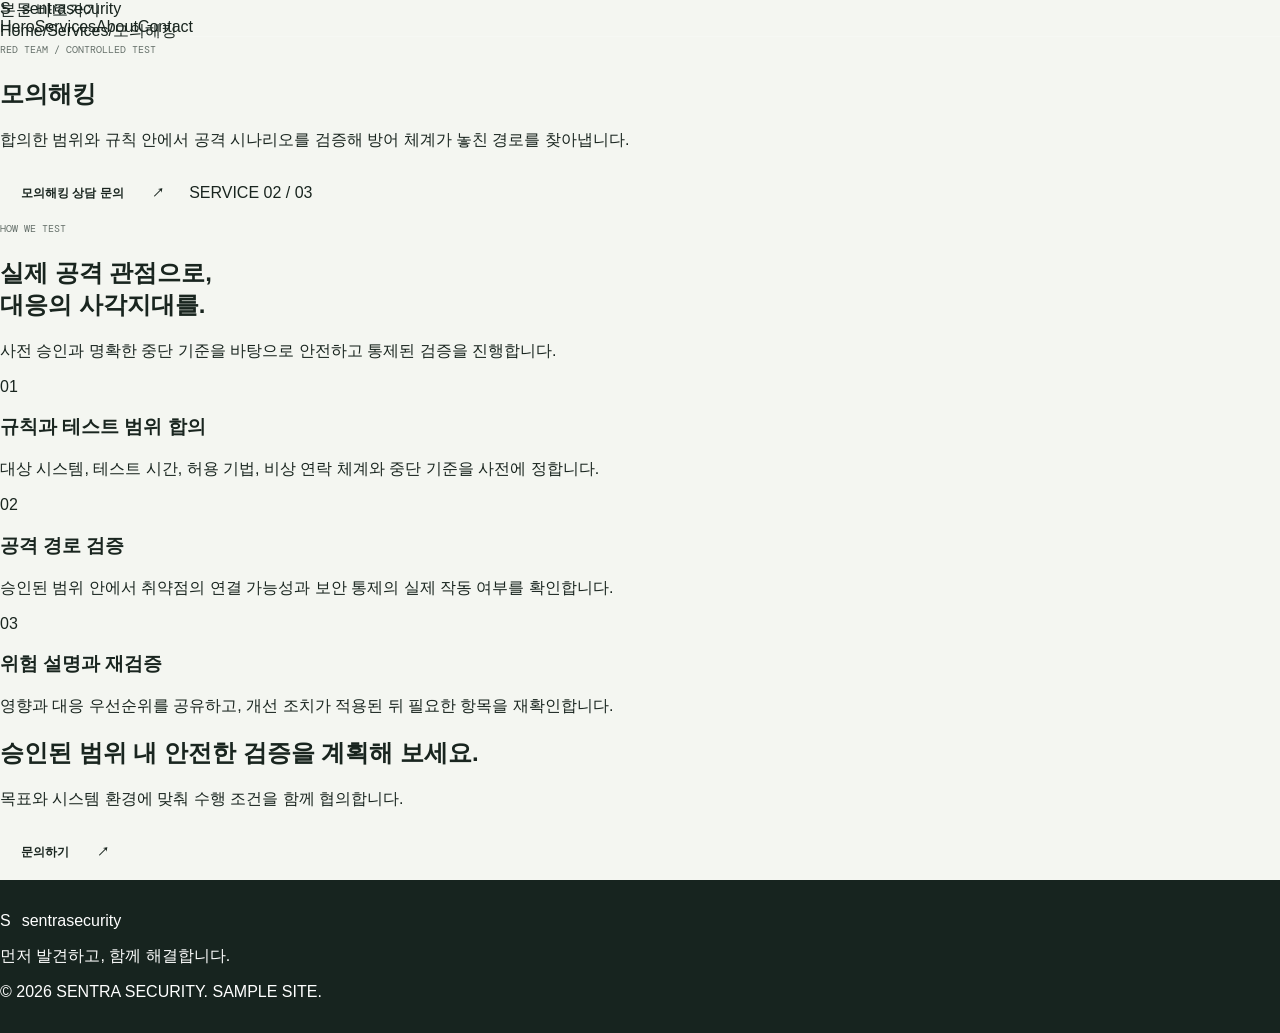
<file: penetration-testing.html>
<!doctype html>
<html lang="ko">
  <head>
    <meta charset="utf-8" />
    <meta name="viewport" content="width=device-width, initial-scale=1" />
    <meta name="theme-color" content="#173c31" />
    <meta name="description" content="합의된 범위 안에서 모의해킹을 수행해 공격 경로와 방어 체계의 개선점을 확인합니다." />
    <title>모의해킹 | Sentra Security</title>
    <link rel="preconnect" href="https://fonts.googleapis.com" />
    <link rel="preconnect" href="https://fonts.gstatic.com" crossorigin />
    <link href="https://fonts.googleapis.com/css2?family=DM+Mono:wght@400;500&family=IBM+Plex+Sans+KR:wght@400;500;600;700&family=Space+Grotesk:wght@400;500;600;700&display=swap" rel="stylesheet" />
    <link rel="stylesheet" href="style.css" />
    <script src="script.js" defer></script>
  </head>
  <body>
    <a class="skip-link" href="#main">본문 바로가기</a>
    <header class="site-header">
      <a class="brand" href="index.html#hero" aria-label="Sentra Security 홈"><span class="brand__mark" aria-hidden="true">S</span><span class="brand__name">sentra<span>security</span></span></a>
      <button class="menu-toggle" type="button" aria-controls="primary-navigation" aria-expanded="false" aria-label="메뉴 열기"><span aria-hidden="true"></span><span aria-hidden="true"></span></button>
      <nav class="primary-nav" id="primary-navigation" aria-label="주요 메뉴"><a href="index.html#hero">Hero</a><a href="index.html#services">Services</a><a href="index.html#about">About</a><a href="index.html#contact">Contact</a></nav>
    </header>
    <main id="main">
      <nav class="breadcrumb" aria-label="현재 위치"><a href="index.html">Home</a><span aria-hidden="true">/</span><a href="index.html#services">Services</a><span aria-hidden="true">/</span><span aria-current="page">모의해킹</span></nav>
      <section class="detail-hero" aria-labelledby="detail-title">
        <p class="eyebrow">RED TEAM / CONTROLLED TEST</p>
        <h1 id="detail-title">모의해킹</h1>
        <p class="detail-hero__lead">합의한 범위와 규칙 안에서 공격 시나리오를 검증해 방어 체계가 놓친 경로를 찾아냅니다.</p>
        <a class="button button--hero" href="index.html#contact">모의해킹 상담 문의 <span aria-hidden="true">↗</span></a>
        <span class="detail-hero__number">SERVICE 02 / 03</span>
      </section>
      <section class="detail-content" aria-labelledby="approach-title">
        <div><p class="eyebrow eyebrow--dark">HOW WE TEST</p><h2 id="approach-title">실제 공격 관점으로,<br />대응의 사각지대를.</h2><p class="detail-content__intro">사전 승인과 명확한 중단 기준을 바탕으로 안전하고 통제된 검증을 진행합니다.</p></div>
        <div class="detail-list">
          <article class="detail-item"><span>01</span><div><h3>규칙과 테스트 범위 합의</h3><p>대상 시스템, 테스트 시간, 허용 기법, 비상 연락 체계와 중단 기준을 사전에 정합니다.</p></div></article>
          <article class="detail-item"><span>02</span><div><h3>공격 경로 검증</h3><p>승인된 범위 안에서 취약점의 연결 가능성과 보안 통제의 실제 작동 여부를 확인합니다.</p></div></article>
          <article class="detail-item"><span>03</span><div><h3>위험 설명과 재검증</h3><p>영향과 대응 우선순위를 공유하고, 개선 조치가 적용된 뒤 필요한 항목을 재확인합니다.</p></div></article>
        </div>
      </section>
      <section class="detail-cta" aria-label="상담 문의"><div><h2>승인된 범위 내 안전한 검증을 계획해 보세요.</h2><p>목표와 시스템 환경에 맞춰 수행 조건을 함께 협의합니다.</p></div><a class="button button--contact" href="index.html#contact">문의하기 <span aria-hidden="true">↗</span></a></section>
    </main>
    <footer class="site-footer"><a class="brand brand--footer" href="index.html#hero" aria-label="Sentra Security 맨 위로"><span class="brand__mark" aria-hidden="true">S</span><span class="brand__name">sentra<span>security</span></span></a><p>먼저 발견하고, 함께 해결합니다.</p><span class="site-footer__copyright">© 2026 SENTRA SECURITY. SAMPLE SITE.</span></footer>
  </body>
</html>
</file>
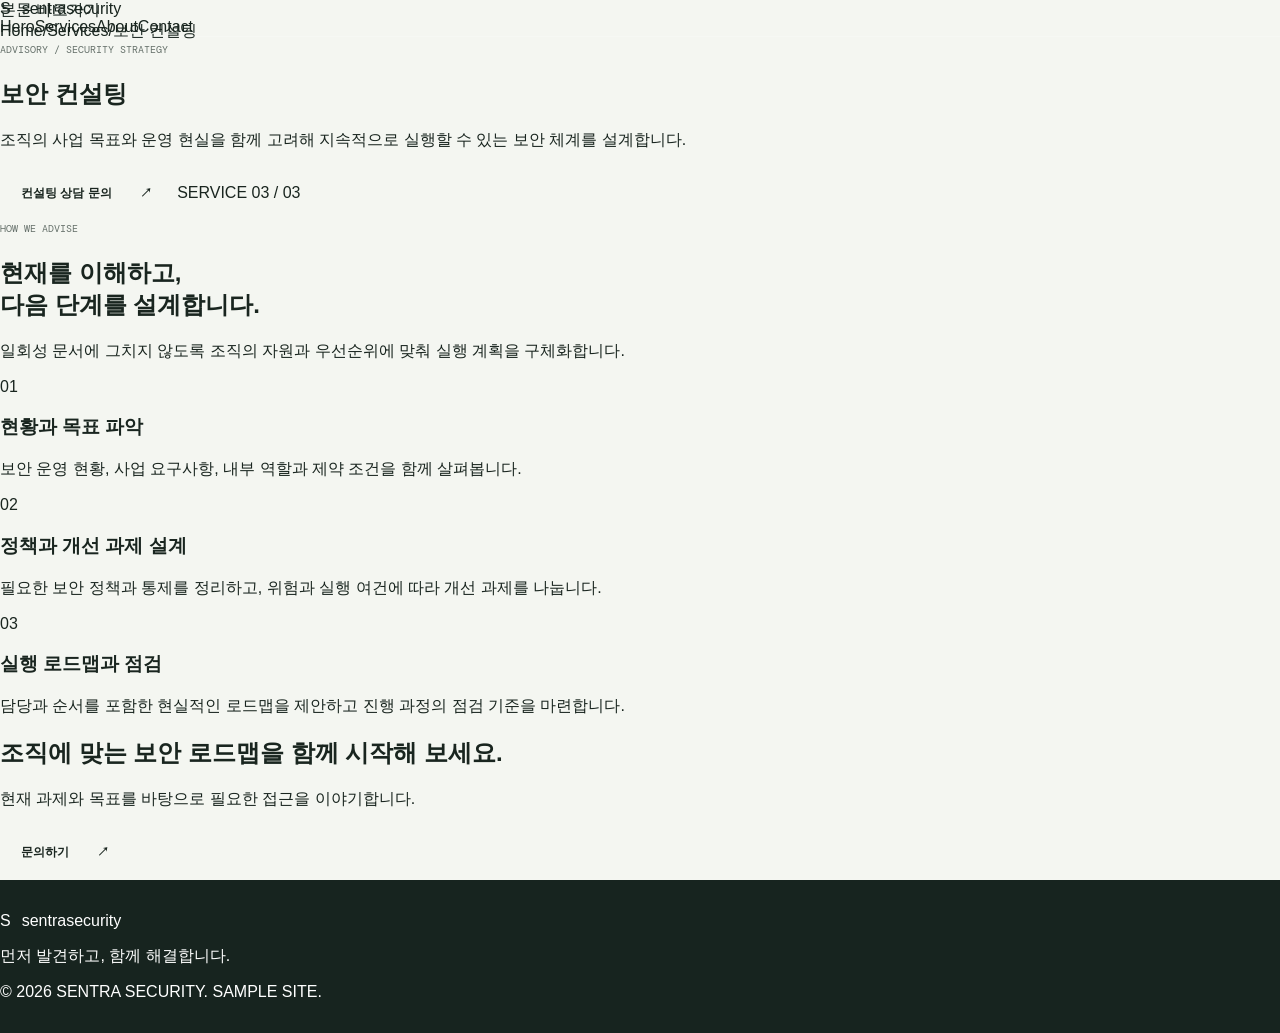
<file: security-consulting.html>
<!doctype html>
<html lang="ko">
  <head>
    <meta charset="utf-8" />
    <meta name="viewport" content="width=device-width, initial-scale=1" />
    <meta name="theme-color" content="#173c31" />
    <meta name="description" content="조직의 목표와 환경에 맞는 보안 정책과 실행 가능한 개선 로드맵을 함께 설계합니다." />
    <title>보안 컨설팅 | Sentra Security</title>
    <link rel="preconnect" href="https://fonts.googleapis.com" />
    <link rel="preconnect" href="https://fonts.gstatic.com" crossorigin />
    <link href="https://fonts.googleapis.com/css2?family=DM+Mono:wght@400;500&family=IBM+Plex+Sans+KR:wght@400;500;600;700&family=Space+Grotesk:wght@400;500;600;700&display=swap" rel="stylesheet" />
    <link rel="stylesheet" href="style.css" />
    <script src="script.js" defer></script>
  </head>
  <body>
    <a class="skip-link" href="#main">본문 바로가기</a>
    <header class="site-header">
      <a class="brand" href="index.html#hero" aria-label="Sentra Security 홈"><span class="brand__mark" aria-hidden="true">S</span><span class="brand__name">sentra<span>security</span></span></a>
      <button class="menu-toggle" type="button" aria-controls="primary-navigation" aria-expanded="false" aria-label="메뉴 열기"><span aria-hidden="true"></span><span aria-hidden="true"></span></button>
      <nav class="primary-nav" id="primary-navigation" aria-label="주요 메뉴"><a href="index.html#hero">Hero</a><a href="index.html#services">Services</a><a href="index.html#about">About</a><a href="index.html#contact">Contact</a></nav>
    </header>
    <main id="main">
      <nav class="breadcrumb" aria-label="현재 위치"><a href="index.html">Home</a><span aria-hidden="true">/</span><a href="index.html#services">Services</a><span aria-hidden="true">/</span><span aria-current="page">보안 컨설팅</span></nav>
      <section class="detail-hero" aria-labelledby="detail-title">
        <p class="eyebrow">ADVISORY / SECURITY STRATEGY</p>
        <h1 id="detail-title">보안 컨설팅</h1>
        <p class="detail-hero__lead">조직의 사업 목표와 운영 현실을 함께 고려해 지속적으로 실행할 수 있는 보안 체계를 설계합니다.</p>
        <a class="button button--hero" href="index.html#contact">컨설팅 상담 문의 <span aria-hidden="true">↗</span></a>
        <span class="detail-hero__number">SERVICE 03 / 03</span>
      </section>
      <section class="detail-content" aria-labelledby="approach-title">
        <div><p class="eyebrow eyebrow--dark">HOW WE ADVISE</p><h2 id="approach-title">현재를 이해하고,<br />다음 단계를 설계합니다.</h2><p class="detail-content__intro">일회성 문서에 그치지 않도록 조직의 자원과 우선순위에 맞춰 실행 계획을 구체화합니다.</p></div>
        <div class="detail-list">
          <article class="detail-item"><span>01</span><div><h3>현황과 목표 파악</h3><p>보안 운영 현황, 사업 요구사항, 내부 역할과 제약 조건을 함께 살펴봅니다.</p></div></article>
          <article class="detail-item"><span>02</span><div><h3>정책과 개선 과제 설계</h3><p>필요한 보안 정책과 통제를 정리하고, 위험과 실행 여건에 따라 개선 과제를 나눕니다.</p></div></article>
          <article class="detail-item"><span>03</span><div><h3>실행 로드맵과 점검</h3><p>담당과 순서를 포함한 현실적인 로드맵을 제안하고 진행 과정의 점검 기준을 마련합니다.</p></div></article>
        </div>
      </section>
      <section class="detail-cta" aria-label="상담 문의"><div><h2>조직에 맞는 보안 로드맵을 함께 시작해 보세요.</h2><p>현재 과제와 목표를 바탕으로 필요한 접근을 이야기합니다.</p></div><a class="button button--contact" href="index.html#contact">문의하기 <span aria-hidden="true">↗</span></a></section>
    </main>
    <footer class="site-footer"><a class="brand brand--footer" href="index.html#hero" aria-label="Sentra Security 맨 위로"><span class="brand__mark" aria-hidden="true">S</span><span class="brand__name">sentra<span>security</span></span></a><p>먼저 발견하고, 함께 해결합니다.</p><span class="site-footer__copyright">© 2026 SENTRA SECURITY. SAMPLE SITE.</span></footer>
  </body>
</html>
</file>
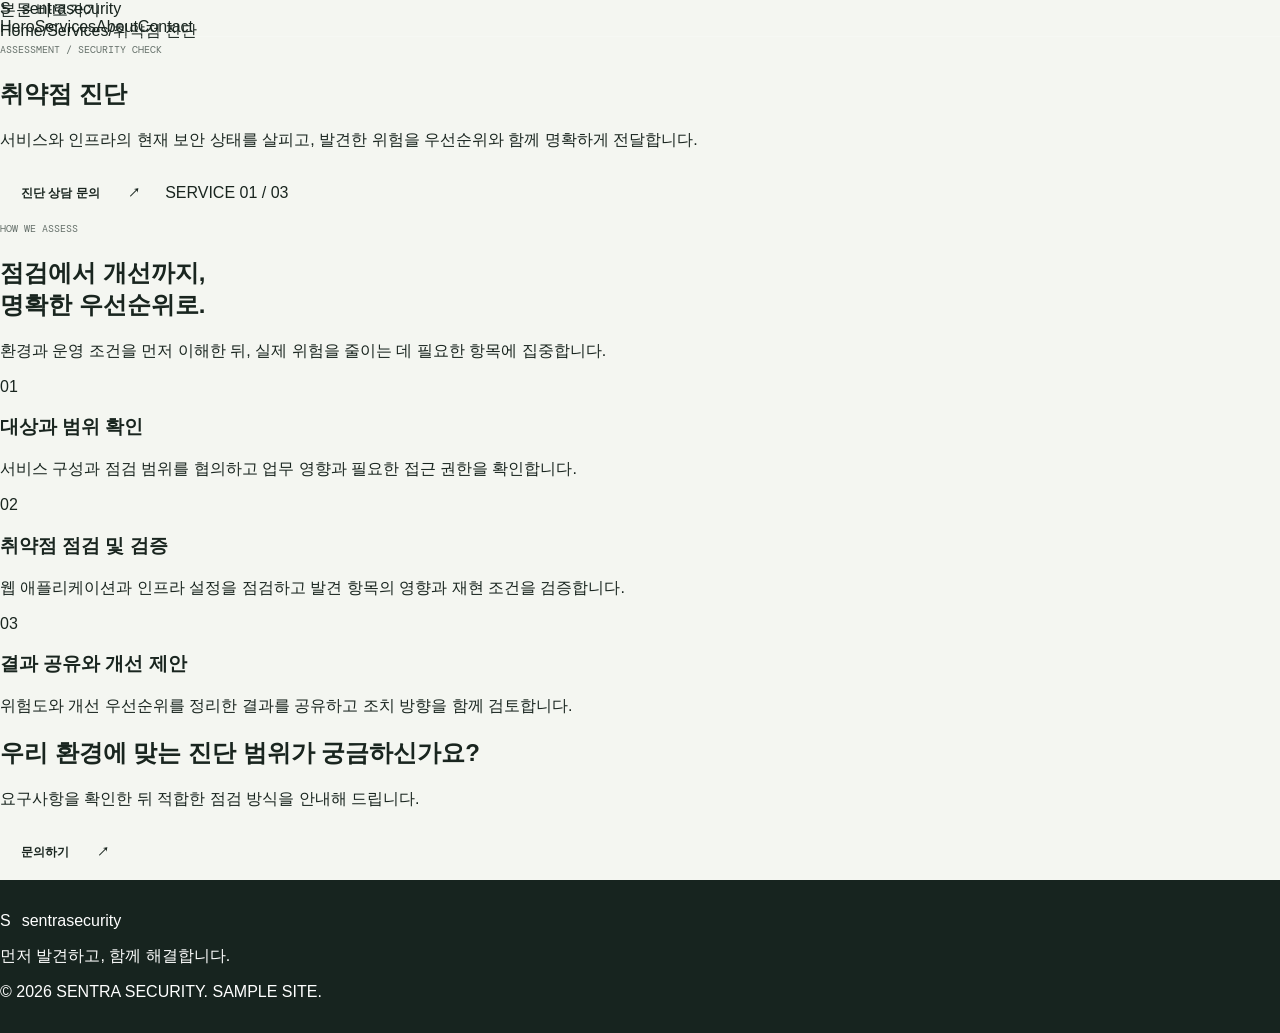
<file: vulnerability-assessment.html>
<!doctype html>
<html lang="ko">
  <head>
    <meta charset="utf-8" />
    <meta name="viewport" content="width=device-width, initial-scale=1" />
    <meta name="theme-color" content="#173c31" />
    <meta name="description" content="웹 서비스와 인프라의 취약점을 진단하고 실행 가능한 개선 우선순위를 제안합니다." />
    <title>취약점 진단 | Sentra Security</title>
    <link rel="preconnect" href="https://fonts.googleapis.com" />
    <link rel="preconnect" href="https://fonts.gstatic.com" crossorigin />
    <link href="https://fonts.googleapis.com/css2?family=DM+Mono:wght@400;500&family=IBM+Plex+Sans+KR:wght@400;500;600;700&family=Space+Grotesk:wght@400;500;600;700&display=swap" rel="stylesheet" />
    <link rel="stylesheet" href="style.css" />
    <script src="script.js" defer></script>
  </head>
  <body>
    <a class="skip-link" href="#main">본문 바로가기</a>
    <header class="site-header">
      <a class="brand" href="index.html#hero" aria-label="Sentra Security 홈"><span class="brand__mark" aria-hidden="true">S</span><span class="brand__name">sentra<span>security</span></span></a>
      <button class="menu-toggle" type="button" aria-controls="primary-navigation" aria-expanded="false" aria-label="메뉴 열기"><span aria-hidden="true"></span><span aria-hidden="true"></span></button>
      <nav class="primary-nav" id="primary-navigation" aria-label="주요 메뉴"><a href="index.html#hero">Hero</a><a href="index.html#services">Services</a><a href="index.html#about">About</a><a href="index.html#contact">Contact</a></nav>
    </header>
    <main id="main">
      <nav class="breadcrumb" aria-label="현재 위치"><a href="index.html">Home</a><span aria-hidden="true">/</span><a href="index.html#services">Services</a><span aria-hidden="true">/</span><span aria-current="page">취약점 진단</span></nav>
      <section class="detail-hero" aria-labelledby="detail-title">
        <p class="eyebrow">ASSESSMENT / SECURITY CHECK</p>
        <h1 id="detail-title">취약점 진단</h1>
        <p class="detail-hero__lead">서비스와 인프라의 현재 보안 상태를 살피고, 발견한 위험을 우선순위와 함께 명확하게 전달합니다.</p>
        <a class="button button--hero" href="index.html#contact">진단 상담 문의 <span aria-hidden="true">↗</span></a>
        <span class="detail-hero__number">SERVICE 01 / 03</span>
      </section>
      <section class="detail-content" aria-labelledby="approach-title">
        <div><p class="eyebrow eyebrow--dark">HOW WE ASSESS</p><h2 id="approach-title">점검에서 개선까지,<br />명확한 우선순위로.</h2><p class="detail-content__intro">환경과 운영 조건을 먼저 이해한 뒤, 실제 위험을 줄이는 데 필요한 항목에 집중합니다.</p></div>
        <div class="detail-list">
          <article class="detail-item"><span>01</span><div><h3>대상과 범위 확인</h3><p>서비스 구성과 점검 범위를 협의하고 업무 영향과 필요한 접근 권한을 확인합니다.</p></div></article>
          <article class="detail-item"><span>02</span><div><h3>취약점 점검 및 검증</h3><p>웹 애플리케이션과 인프라 설정을 점검하고 발견 항목의 영향과 재현 조건을 검증합니다.</p></div></article>
          <article class="detail-item"><span>03</span><div><h3>결과 공유와 개선 제안</h3><p>위험도와 개선 우선순위를 정리한 결과를 공유하고 조치 방향을 함께 검토합니다.</p></div></article>
        </div>
      </section>
      <section class="detail-cta" aria-label="상담 문의"><div><h2>우리 환경에 맞는 진단 범위가 궁금하신가요?</h2><p>요구사항을 확인한 뒤 적합한 점검 방식을 안내해 드립니다.</p></div><a class="button button--contact" href="index.html#contact">문의하기 <span aria-hidden="true">↗</span></a></section>
    </main>
    <footer class="site-footer"><a class="brand brand--footer" href="index.html#hero" aria-label="Sentra Security 맨 위로"><span class="brand__mark" aria-hidden="true">S</span><span class="brand__name">sentra<span>security</span></span></a><p>먼저 발견하고, 함께 해결합니다.</p><span class="site-footer__copyright">© 2026 SENTRA SECURITY. SAMPLE SITE.</span></footer>
  </body>
</html>
</file>
<file: style.css>
:root {
  color-scheme: light;
  --ink: #19251f;
  --muted: #66716b;
  --paper: #f4f6f1;
  --white: #fff;
  --green: #19392e;
  --lime: #d6ff54;
  --coral: #ff765e;
  --line: #dce2d9;
  --font-body: "Manrope", "Noto Sans KR", sans-serif;
  --font-mono: "DM Mono", monospace;
}

* {
  box-sizing: border-box;
}

html {
  scroll-behavior: smooth;
  scroll-padding-top: 24px;
}

body {
  margin: 0;
  background: var(--paper);
  color: var(--ink);
  font-family: var(--font-body);
  -webkit-font-smoothing: antialiased;
}

a {
  color: inherit;
  text-decoration: none;
}

a:focus-visible,
button:focus-visible {
  outline: 3px solid var(--coral);
  outline-offset: 5px;
}

.page-width {
  width: min(1240px, calc(100% - 112px));
  margin-inline: auto;
}

.section-pad {
  padding-block: 132px;
}

.hero {
  position: relative;
  display: flex;
  min-height: 760px;
  height: min(920px, 100svh);
  flex-direction: column;
  justify-content: center;
  overflow: hidden;
  background: #17241f;
  color: var(--white);
}

.hero-image,
.hero-shade {
  position: absolute;
  inset: 0;
  width: 100%;
  height: 100%;
}

.hero-image {
  object-fit: cover;
  object-position: center 55%;
  animation: image-arrive 1.1s ease-out both;
}

.hero-shade {
  background: rgba(10, 19, 15, 0.62);
}

.site-header {
  position: absolute;
  z-index: 2;
  top: 0;
  left: 0;
  width: 100%;
  border-bottom: 1px solid rgba(255, 255, 255, 0.2);
}

.header-inner {
  display: flex;
  width: min(1360px, calc(100% - 80px));
  height: 88px;
  align-items: center;
  justify-content: space-between;
  margin-inline: auto;
}

.brand {
  display: inline-flex;
  align-items: center;
  gap: 11px;
}

.brand-mark {
  display: grid;
  width: 35px;
  aspect-ratio: 1;
  place-items: center;
  background: var(--lime);
  color: var(--ink);
  font-size: 20px;
  font-weight: 800;
}

.brand-name {
  display: flex;
  flex-direction: column;
  gap: 2px;
  font-size: 15px;
  font-weight: 800;
  letter-spacing: 0;
  line-height: 1;
}

.brand-name span {
  font-family: var(--font-mono);
  font-size: 9px;
  font-weight: 400;
  letter-spacing: 0;
}

.site-nav {
  display: flex;
  align-items: center;
  gap: 38px;
  font-size: 12px;
  font-weight: 600;
}

.site-nav a {
  transition: color 160ms ease;
}

.site-nav a:hover {
  color: var(--lime);
}

.site-nav .nav-contact {
  display: inline-flex;
  min-height: 42px;
  align-items: center;
  gap: 15px;
  padding-inline: 17px;
  border: 1px solid rgba(255, 255, 255, 0.55);
}

.menu-toggle {
  display: none;
}

.menu-toggle[hidden] {
  display: none;
}

.hero-content {
  position: relative;
  z-index: 1;
  padding-top: 42px;
  animation: rise-in 700ms 100ms ease-out both;
}

.eyebrow {
  display: flex;
  align-items: center;
  gap: 10px;
  margin: 0;
  color: var(--muted);
  font-family: var(--font-mono);
  font-size: 10px;
  line-height: 1.6;
}

.eyebrow > span {
  display: inline-block;
  width: 7px;
  height: 7px;
  flex: 0 0 auto;
  border-radius: 50%;
  background: var(--coral);
}

.hero-eyebrow {
  color: rgba(255, 255, 255, 0.78);
}

.hero-eyebrow > span {
  background: var(--lime);
}

.hero h1 {
  margin: 28px 0 20px;
  font-size: 88px;
  font-weight: 700;
  letter-spacing: 0;
  line-height: 1.19;
}

.hero h1 em,
.section-heading h2 em,
.about-copy h2 em,
.contact h2 em {
  color: var(--lime);
  font-style: normal;
}

.hero-copy {
  margin: 0 0 32px;
  color: rgba(255, 255, 255, 0.82);
  font-size: 16px;
  line-height: 1.9;
}

.button {
  display: inline-flex;
  min-height: 54px;
  align-items: center;
  justify-content: center;
  gap: 28px;
  padding: 0 21px;
  font-size: 12px;
  font-weight: 700;
  transition: transform 180ms ease, background-color 180ms ease;
}

.button:hover {
  transform: translateY(-3px);
}

.button-lime {
  background: var(--lime);
  color: var(--ink);
}

.button-lime:hover {
  background: #e2ff83;
}

.hero-foot {
  position: absolute;
  right: 0;
  bottom: 27px;
  left: 0;
  z-index: 1;
  display: flex;
  justify-content: space-between;
  color: rgba(255, 255, 255, 0.65);
  font-family: var(--font-mono);
  font-size: 9px;
}

.services {
  background: var(--paper);
}

.section-heading {
  display: flex;
  align-items: flex-end;
  justify-content: space-between;
  gap: 48px;
}

.section-heading h2,
.about-copy h2,
.contact h2 {
  margin: 22px 0 0;
  font-size: 52px;
  font-weight: 700;
  letter-spacing: 0;
  line-height: 1.35;
}

.section-heading h2 em {
  color: var(--green);
}

.section-intro {
  margin: 0 0 6px;
  color: var(--muted);
  font-size: 13px;
  line-height: 1.9;
}

.service-grid {
  display: grid;
  grid-template-columns: repeat(3, minmax(0, 1fr));
  gap: 14px;
  margin-top: 64px;
}

.service-card {
  display: flex;
  min-height: 330px;
  flex-direction: column;
  align-items: flex-start;
  padding: 26px 27px 25px;
  border: 1px solid var(--line);
  background: rgba(255, 255, 255, 0.55);
  transition: border-color 180ms ease, transform 180ms ease, background-color 180ms ease;
}

.service-card:hover {
  transform: translateY(-5px);
  border-color: var(--green);
  background: var(--white);
}

.service-card-featured {
  border-color: var(--green);
  background: var(--green);
  color: var(--white);
}

.service-card-featured:hover {
  background: #214a3c;
}

.service-card-top {
  display: flex;
  width: 100%;
  align-items: center;
  justify-content: space-between;
  font-family: var(--font-mono);
  font-size: 11px;
}

.service-symbol {
  display: grid;
  width: 35px;
  aspect-ratio: 1;
  place-items: center;
  border: 1px solid var(--line);
  color: var(--green);
  font-size: 20px;
}

.service-card-featured .service-symbol {
  border-color: rgba(255, 255, 255, 0.35);
  color: var(--lime);
}

.service-kicker {
  margin: 29px 0 7px;
  color: var(--muted);
  font-family: var(--font-mono);
  font-size: 9px;
}

.service-card-featured .service-kicker {
  color: rgba(255, 255, 255, 0.65);
}

.service-card h3 {
  margin: 0;
  font-size: 23px;
  font-weight: 700;
}

.service-description {
  margin: 12px 0 24px;
  color: var(--muted);
  font-size: 12px;
  line-height: 1.85;
  word-break: keep-all;
}

.service-card-featured .service-description {
  color: rgba(255, 255, 255, 0.75);
}

.text-link {
  display: inline-flex;
  align-items: center;
  gap: 14px;
  margin-top: auto;
  padding-bottom: 5px;
  border-bottom: 1px solid currentColor;
  font-size: 11px;
  font-weight: 700;
  transition: gap 160ms ease, color 160ms ease;
}

.text-link:hover {
  gap: 20px;
  color: #537323;
}

.service-card-featured .text-link:hover {
  color: var(--lime);
}

.about {
  position: relative;
  overflow: hidden;
  background: var(--green);
  color: var(--white);
}

.about-layout {
  position: relative;
  display: grid;
  grid-template-columns: 0.8fr 1.2fr;
  gap: 72px;
}

.about-label .eyebrow {
  color: rgba(255, 255, 255, 0.7);
}

.about-index {
  margin: 70px 0 0;
  color: rgba(255, 255, 255, 0.9);
  font-family: var(--font-mono);
  font-size: 29px;
  line-height: 1.45;
}

.about-index span {
  color: var(--coral);
}

.about-copy {
  max-width: 620px;
}

.about-copy h2 {
  margin-top: 0;
}

.about-copy h2 em {
  color: var(--lime);
}

.about-copy > p {
  max-width: 560px;
  margin: 27px 0 0;
  color: rgba(255, 255, 255, 0.75);
  font-size: 13px;
  line-height: 2;
  word-break: keep-all;
}

.text-link-light {
  margin-top: 33px;
  color: var(--lime);
}

.text-link-light:hover {
  color: var(--white);
}

.about-stamp {
  position: absolute;
  right: 0;
  bottom: -56px;
  display: flex;
  width: 124px;
  height: 124px;
  align-items: center;
  justify-content: center;
  gap: 8px;
  border: 1px solid rgba(255, 255, 255, 0.25);
  border-radius: 50%;
  color: var(--lime);
  transform: rotate(-12deg);
}

.about-stamp > span {
  font-size: 43px;
  font-weight: 700;
}

.about-stamp small {
  font-family: var(--font-mono);
  font-size: 7px;
  line-height: 1.5;
}

.contact {
  background: var(--lime);
}

.contact .eyebrow > span {
  background: var(--coral);
}

.contact h2 em {
  color: var(--green);
}

.contact-note {
  margin: 21px 0 0;
  color: #4f5d3b;
  font-size: 13px;
}

.contact-layout {
  display: flex;
  align-items: flex-end;
  justify-content: space-between;
  gap: 56px;
}

.contact-details {
  display: flex;
  min-width: 300px;
  flex-direction: column;
  align-items: flex-start;
  gap: 14px;
  padding-bottom: 5px;
  font-size: 13px;
}

.contact-details .contact-email {
  display: inline-flex;
  align-items: center;
  gap: 14px;
  font-size: 20px;
  font-weight: 700;
}

.contact-details > p {
  margin: 6px 0 0;
  color: #4f5d3b;
  font-size: 11px;
  line-height: 1.8;
}

.contact-details small {
  font-size: 10px;
}

.site-footer {
  padding-block: 32px;
  background: #17241f;
  color: var(--white);
}

.footer-inner {
  display: flex;
  align-items: center;
  justify-content: space-between;
  gap: 30px;
}

.footer-inner > p {
  margin: 0;
  color: rgba(255, 255, 255, 0.65);
  font-family: var(--font-mono);
  font-size: 9px;
  line-height: 1.8;
}

.copyright {
  color: rgba(255, 255, 255, 0.65);
  font-family: var(--font-mono);
  font-size: 9px;
}

@keyframes rise-in {
  from {
    opacity: 0;
    transform: translateY(16px);
  }

  to {
    opacity: 1;
    transform: translateY(0);
  }
}

@keyframes image-arrive {
  from {
    opacity: 0.65;
    transform: scale(1.025);
  }

  to {
    opacity: 1;
    transform: scale(1);
  }
}

@media (max-width: 900px) {
  .page-width {
    width: min(100% - 64px, 720px);
  }

  .hero {
    min-height: 700px;
  }

  .section-pad {
    padding-block: 100px;
  }

  .service-grid {
    grid-template-columns: 1fr;
    gap: 10px;
    margin-top: 44px;
  }

  .service-card {
    min-height: 280px;
  }

  .about-layout {
    grid-template-columns: 0.65fr 1.35fr;
    gap: 38px;
  }

  .about-stamp {
    right: 0;
    bottom: -70px;
    width: 96px;
    height: 96px;
  }
}

@media (max-width: 760px) {
  html {
    scroll-padding-top: 16px;
  }

  .page-width {
    width: calc(100% - 40px);
  }

  .hero {
    min-height: 680px;
    height: 92svh;
    max-height: 820px;
  }

  .hero-image {
    object-position: 58% center;
  }

  .header-inner {
    width: calc(100% - 40px);
    height: 72px;
  }

  .menu-toggle {
    display: flex;
    width: 44px;
    height: 44px;
    flex-direction: column;
    align-items: center;
    justify-content: center;
    gap: 6px;
    border: 1px solid rgba(255, 255, 255, 0.5);
    background: transparent;
    color: var(--white);
    cursor: pointer;
  }

  .menu-toggle span {
    width: 17px;
    height: 1px;
    background: currentColor;
    transition: transform 160ms ease;
  }

  .menu-open .menu-toggle span:first-child {
    transform: translateY(3.5px) rotate(45deg);
  }

  .menu-open .menu-toggle span:last-child {
    transform: translateY(-3.5px) rotate(-45deg);
  }

  .site-nav {
    position: absolute;
    top: 72px;
    right: 0;
    left: 0;
    display: flex;
    flex-direction: column;
    align-items: stretch;
    gap: 0;
    padding: 8px 20px 18px;
    background: #17241f;
  }

  .js-ready .site-nav {
    display: none;
  }

  .js-ready .menu-open .site-nav {
    display: flex;
  }

  .site-nav > a {
    padding: 15px 0;
    border-bottom: 1px solid rgba(255, 255, 255, 0.15);
  }

  .site-nav .nav-contact {
    min-height: auto;
    justify-content: space-between;
    padding: 15px 0;
    border: 0;
  }

  .hero-content {
    padding-top: 42px;
  }

  .hero h1 {
    margin-top: 23px;
    font-size: 58px;
    line-height: 1.25;
  }

  .hero-copy {
    font-size: 14px;
  }

  .hero-foot {
    bottom: 20px;
    font-size: 7px;
  }

  .section-pad {
    padding-block: 82px;
  }

  .section-heading {
    align-items: flex-start;
    flex-direction: column;
    gap: 20px;
  }

  .section-heading h2,
  .about-copy h2,
  .contact h2 {
    font-size: 38px;
    line-height: 1.4;
  }

  .section-intro {
    font-size: 12px;
  }

  .service-card {
    min-height: 290px;
    padding: 23px 21px;
  }

  .about-layout {
    grid-template-columns: 1fr;
    gap: 45px;
  }

  .about-index {
    margin-top: 25px;
    font-size: 20px;
  }

  .about-copy > p {
    font-size: 12px;
  }

  .about-stamp {
    top: 0;
    right: 0;
    bottom: auto;
    width: 83px;
    height: 83px;
  }

  .about-stamp > span {
    font-size: 30px;
  }

  .about-stamp small {
    font-size: 6px;
  }

  .contact-layout {
    align-items: flex-start;
    flex-direction: column;
    gap: 44px;
  }

  .contact-details {
    min-width: 0;
  }

  .contact-details .contact-email {
    font-size: 18px;
  }

  .footer-inner {
    align-items: flex-start;
    flex-wrap: wrap;
    row-gap: 22px;
  }

  .footer-inner > p {
    order: 3;
    width: 100%;
  }
}

@media (max-width: 380px) {
  .hero h1 {
    font-size: 48px;
  }

  .hero-eyebrow {
    font-size: 8px;
  }

  .hero-foot span:last-child {
    display: none;
  }

  .section-heading h2,
  .about-copy h2,
  .contact h2 {
    font-size: 34px;
  }
}

@media (prefers-reduced-motion: reduce) {
  *,
  *::before,
  *::after {
    scroll-behavior: auto !important;
    animation-duration: 0.01ms !important;
    animation-iteration-count: 1 !important;
    transition-duration: 0.01ms !important;
  }
}
</file>
